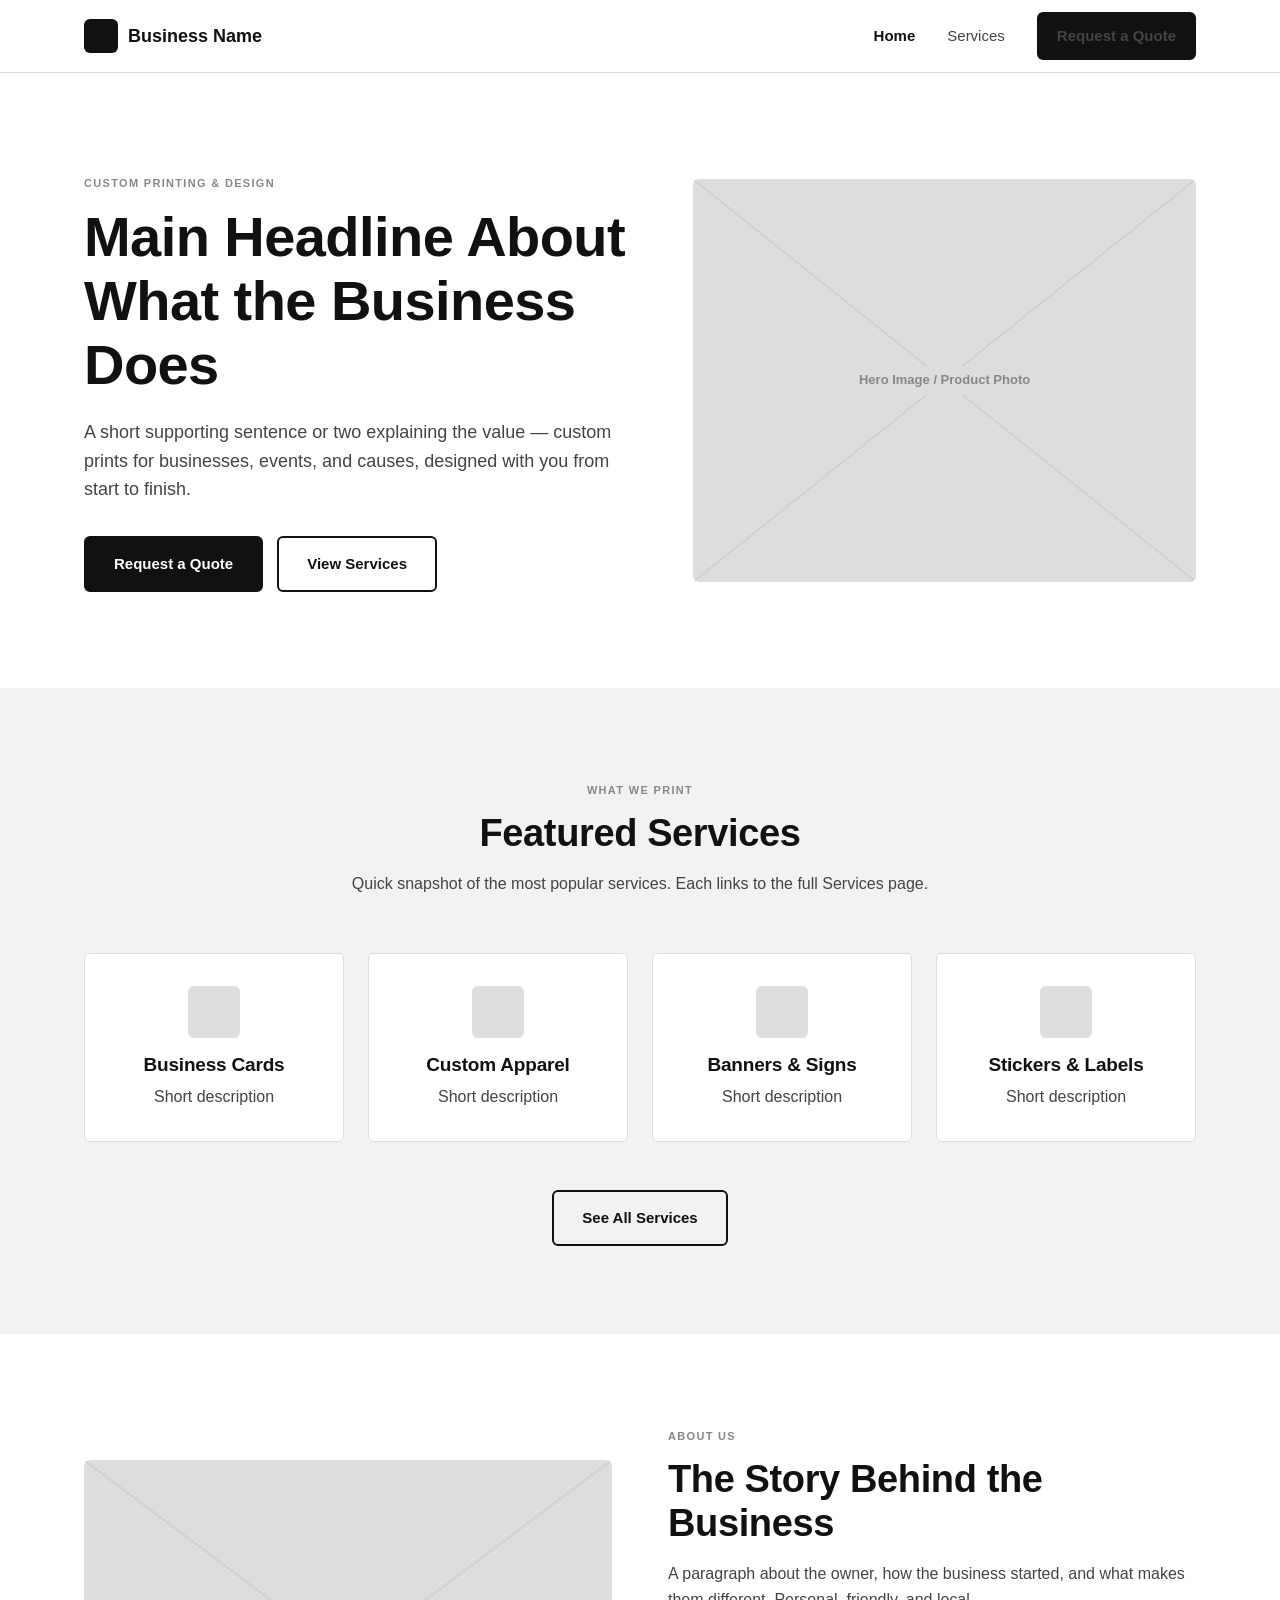
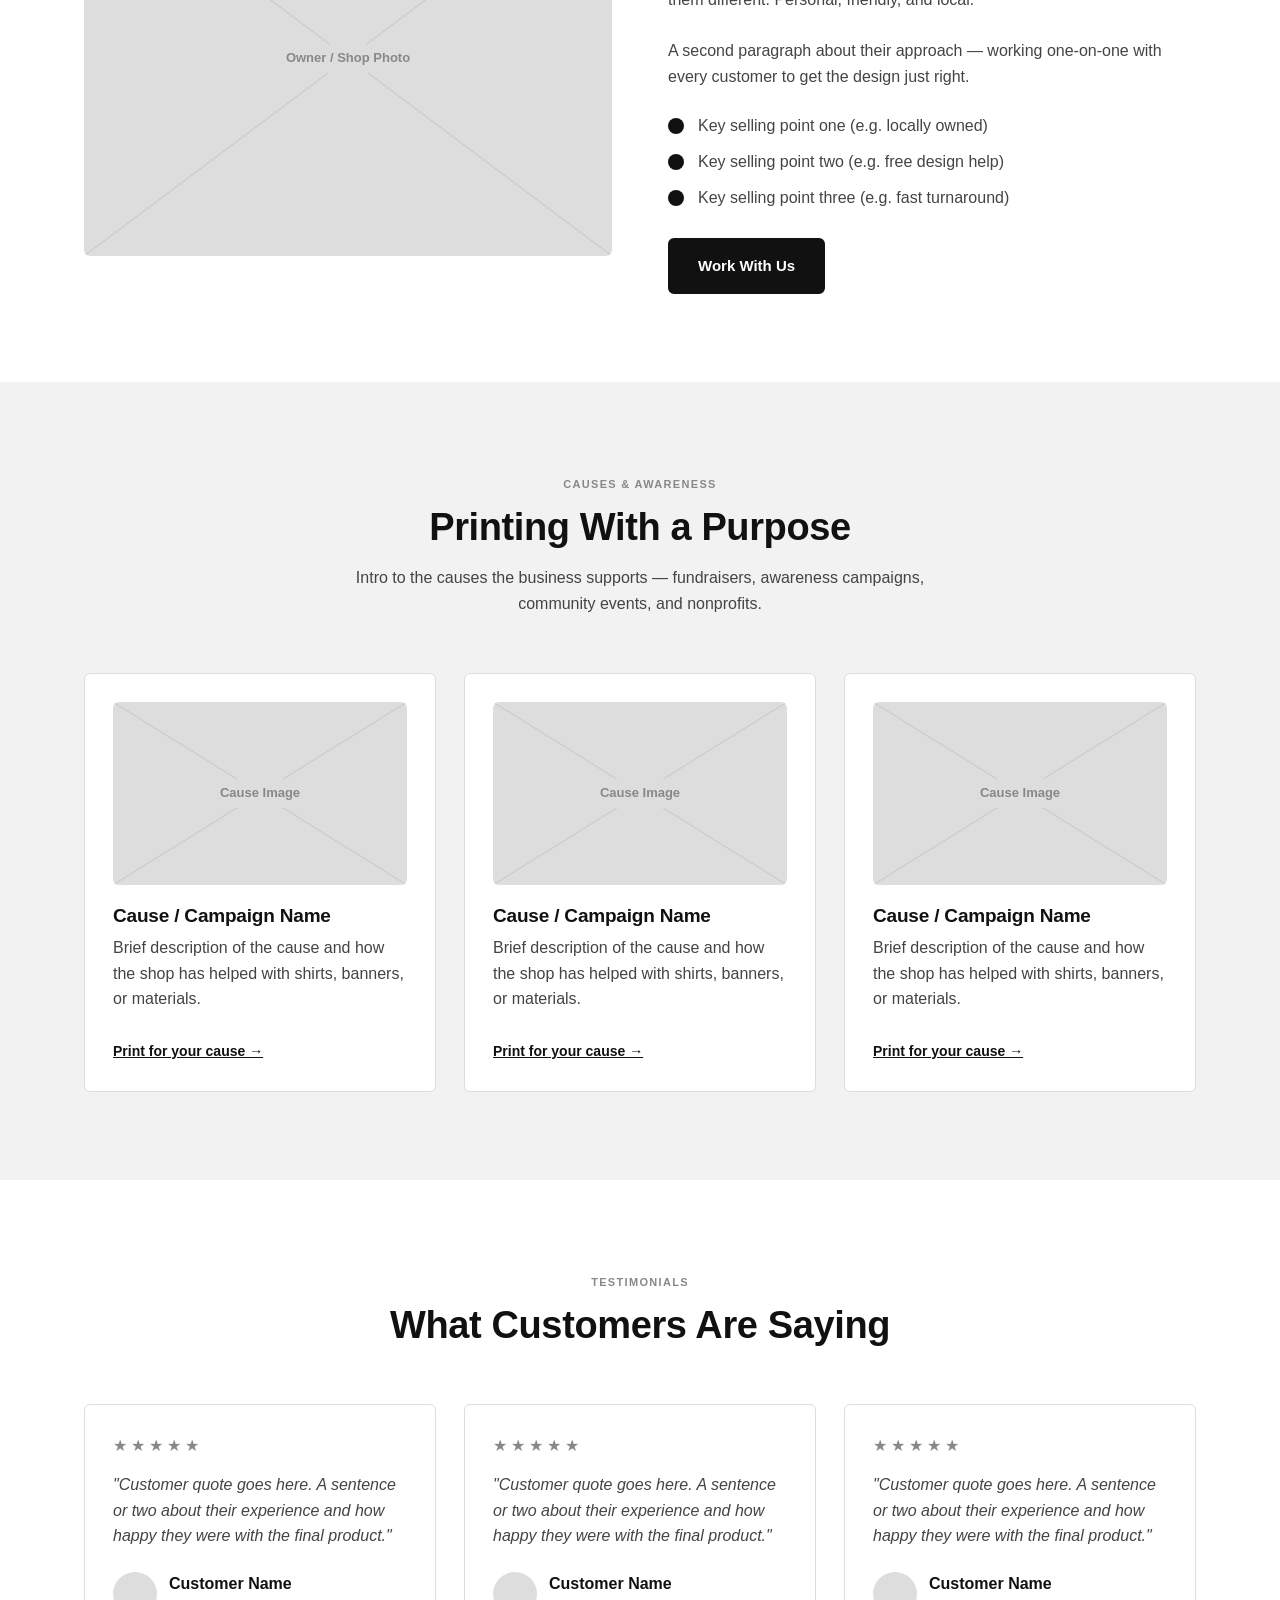
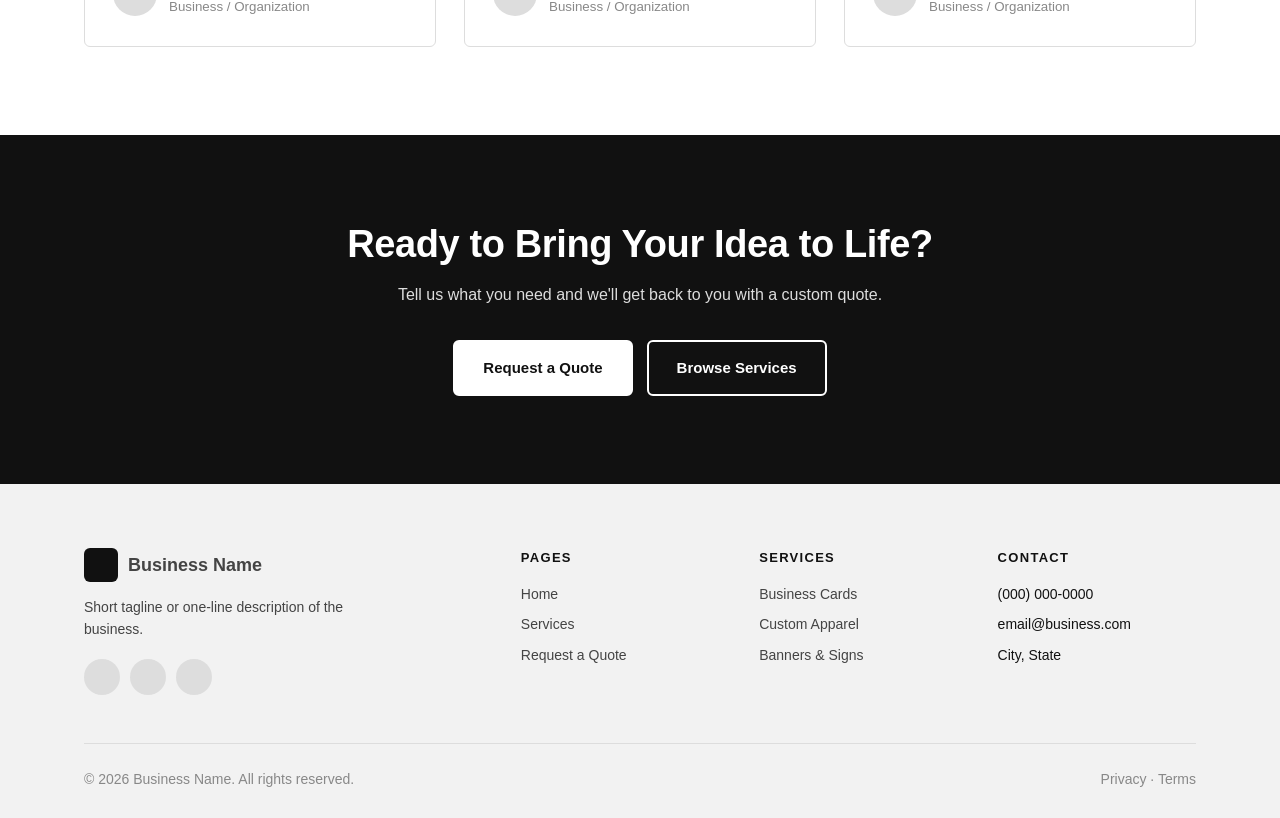
<file: index.html>
<!DOCTYPE html>
<html lang="en">
<head>
  <meta charset="UTF-8">
  <meta name="viewport" content="width=device-width, initial-scale=1.0">
  <title>Home | Print Shop</title>
  <link rel="stylesheet" href="styles.css">
</head>
<body>

  <!-- ===== HEADER ===== -->
  <header class="site-header">
    <div class="container nav">
      <a href="index.html" class="logo"><span class="logo-mark"></span>Business Name</a>
      <button class="menu-toggle" aria-expanded="false" aria-label="Open menu">Menu</button>
      <ul class="nav-links">
        <li><a href="index.html" class="active">Home</a></li>
        <li><a href="services.html">Services</a></li>
        <li><a href="quote.html" class="btn btn-primary btn-sm">Request a Quote</a></li>
      </ul>
    </div>
  </header>

  <!-- ===== HERO ===== -->
  <section class="hero">
    <div class="container hero-grid">
      <div>
        <span class="label">Custom Printing &amp; Design</span>
        <h1>Main Headline About What the Business Does</h1>
        <p class="lead">A short supporting sentence or two explaining the value — custom prints for businesses, events, and causes, designed with you from start to finish.</p>
        <div class="btn-row">
          <a href="quote.html" class="btn btn-primary">Request a Quote</a>
          <a href="services.html" class="btn btn-outline">View Services</a>
        </div>
      </div>
      <div class="placeholder"><span>Hero Image / Product Photo</span></div>
    </div>
  </section>

  <!-- ===== SERVICES PREVIEW ===== -->
  <section class="alt">
    <div class="container">
      <div class="section-head">
        <span class="label">What We Print</span>
        <h2>Featured Services</h2>
        <p>Quick snapshot of the most popular services. Each links to the full Services page.</p>
      </div>
      <div class="grid-4">
        <a href="services.html" class="card service-mini"><div class="icon-box"></div><h3>Business Cards</h3><p>Short description</p></a>
        <a href="services.html" class="card service-mini"><div class="icon-box"></div><h3>Custom Apparel</h3><p>Short description</p></a>
        <a href="services.html" class="card service-mini"><div class="icon-box"></div><h3>Banners &amp; Signs</h3><p>Short description</p></a>
        <a href="services.html" class="card service-mini"><div class="icon-box"></div><h3>Stickers &amp; Labels</h3><p>Short description</p></a>
      </div>
      <div class="center-cta"><a href="services.html" class="btn btn-outline">See All Services</a></div>
    </div>
  </section>

  <!-- ===== ABOUT ===== -->
  <section id="about" class="about">
    <div class="container grid-2">
      <div class="placeholder"><span>Owner / Shop Photo</span></div>
      <div>
        <span class="label">About Us</span>
        <h2>The Story Behind the Business</h2>
        <p>A paragraph about the owner, how the business started, and what makes them different. Personal, friendly, and local.</p>
        <br>
        <p>A second paragraph about their approach — working one-on-one with every customer to get the design just right.</p>
        <ul class="checklist">
          <li>Key selling point one (e.g. locally owned)</li>
          <li>Key selling point two (e.g. free design help)</li>
          <li>Key selling point three (e.g. fast turnaround)</li>
        </ul>
        <div class="btn-row">
          <a href="quote.html" class="btn btn-primary">Work With Us</a>
        </div>
      </div>
    </div>
  </section>

  <!-- ===== CAUSES & AWARENESS ===== -->
  <section id="causes" class="alt">
    <div class="container">
      <div class="section-head">
        <span class="label">Causes &amp; Awareness</span>
        <h2>Printing With a Purpose</h2>
        <p>Intro to the causes the business supports — fundraisers, awareness campaigns, community events, and nonprofits.</p>
      </div>
      <div class="grid-3">
        <div class="card cause-card">
          <div class="placeholder"><span>Cause Image</span></div>
          <h3>Cause / Campaign Name</h3>
          <p>Brief description of the cause and how the shop has helped with shirts, banners, or materials.</p>
          <br><a href="quote.html">Print for your cause →</a>
        </div>
        <div class="card cause-card">
          <div class="placeholder"><span>Cause Image</span></div>
          <h3>Cause / Campaign Name</h3>
          <p>Brief description of the cause and how the shop has helped with shirts, banners, or materials.</p>
          <br><a href="quote.html">Print for your cause →</a>
        </div>
        <div class="card cause-card">
          <div class="placeholder"><span>Cause Image</span></div>
          <h3>Cause / Campaign Name</h3>
          <p>Brief description of the cause and how the shop has helped with shirts, banners, or materials.</p>
          <br><a href="quote.html">Print for your cause →</a>
        </div>
      </div>
    </div>
  </section>

  <!-- ===== TESTIMONIALS ===== -->
  <section>
    <div class="container">
      <div class="section-head">
        <span class="label">Testimonials</span>
        <h2>What Customers Are Saying</h2>
      </div>
      <div class="grid-3">
        <div class="card testimonial">
          <div class="stars">★★★★★</div>
          <blockquote>"Customer quote goes here. A sentence or two about their experience and how happy they were with the final product."</blockquote>
          <div class="person"><div class="avatar"></div><div><strong>Customer Name</strong><small>Business / Organization</small></div></div>
        </div>
        <div class="card testimonial">
          <div class="stars">★★★★★</div>
          <blockquote>"Customer quote goes here. A sentence or two about their experience and how happy they were with the final product."</blockquote>
          <div class="person"><div class="avatar"></div><div><strong>Customer Name</strong><small>Business / Organization</small></div></div>
        </div>
        <div class="card testimonial">
          <div class="stars">★★★★★</div>
          <blockquote>"Customer quote goes here. A sentence or two about their experience and how happy they were with the final product."</blockquote>
          <div class="person"><div class="avatar"></div><div><strong>Customer Name</strong><small>Business / Organization</small></div></div>
        </div>
      </div>
    </div>
  </section>

  <!-- ===== CTA BAND ===== -->
  <section class="cta-band">
    <div class="container">
      <h2>Ready to Bring Your Idea to Life?</h2>
      <p>Tell us what you need and we'll get back to you with a custom quote.</p>
      <div class="btn-row">
        <a href="quote.html" class="btn btn-primary">Request a Quote</a>
        <a href="services.html" class="btn btn-outline">Browse Services</a>
      </div>
    </div>
  </section>

  <!-- ===== FOOTER ===== -->
  <footer class="site-footer">
    <div class="container">
      <div class="footer-grid">
        <div>
          <a href="index.html" class="logo"><span class="logo-mark"></span>Business Name</a>
          <p>Short tagline or one-line description of the business.</p>
          <div class="socials"><span></span><span></span><span></span></div>
        </div>
        <div>
          <h4>Pages</h4>
          <ul>
            <li><a href="index.html">Home</a></li>
            <li><a href="services.html">Services</a></li>
            <li><a href="quote.html">Request a Quote</a></li>
          </ul>
        </div>
        <div>
          <h4>Services</h4>
          <ul>
            <li><a href="services.html">Business Cards</a></li>
            <li><a href="services.html">Custom Apparel</a></li>
            <li><a href="services.html">Banners &amp; Signs</a></li>
          </ul>
        </div>
        <div>
          <h4>Contact</h4>
          <ul>
            <li>(000) 000-0000</li>
            <li>email@business.com</li>
            <li>City, State</li>
          </ul>
        </div>
      </div>
      <div class="footer-bottom">
        <span>© 2026 Business Name. All rights reserved.</span>
        <span>Privacy · Terms</span>
      </div>
    </div>
  </footer>

  <script src="main.js"></script>
</body>
</html>
</file>
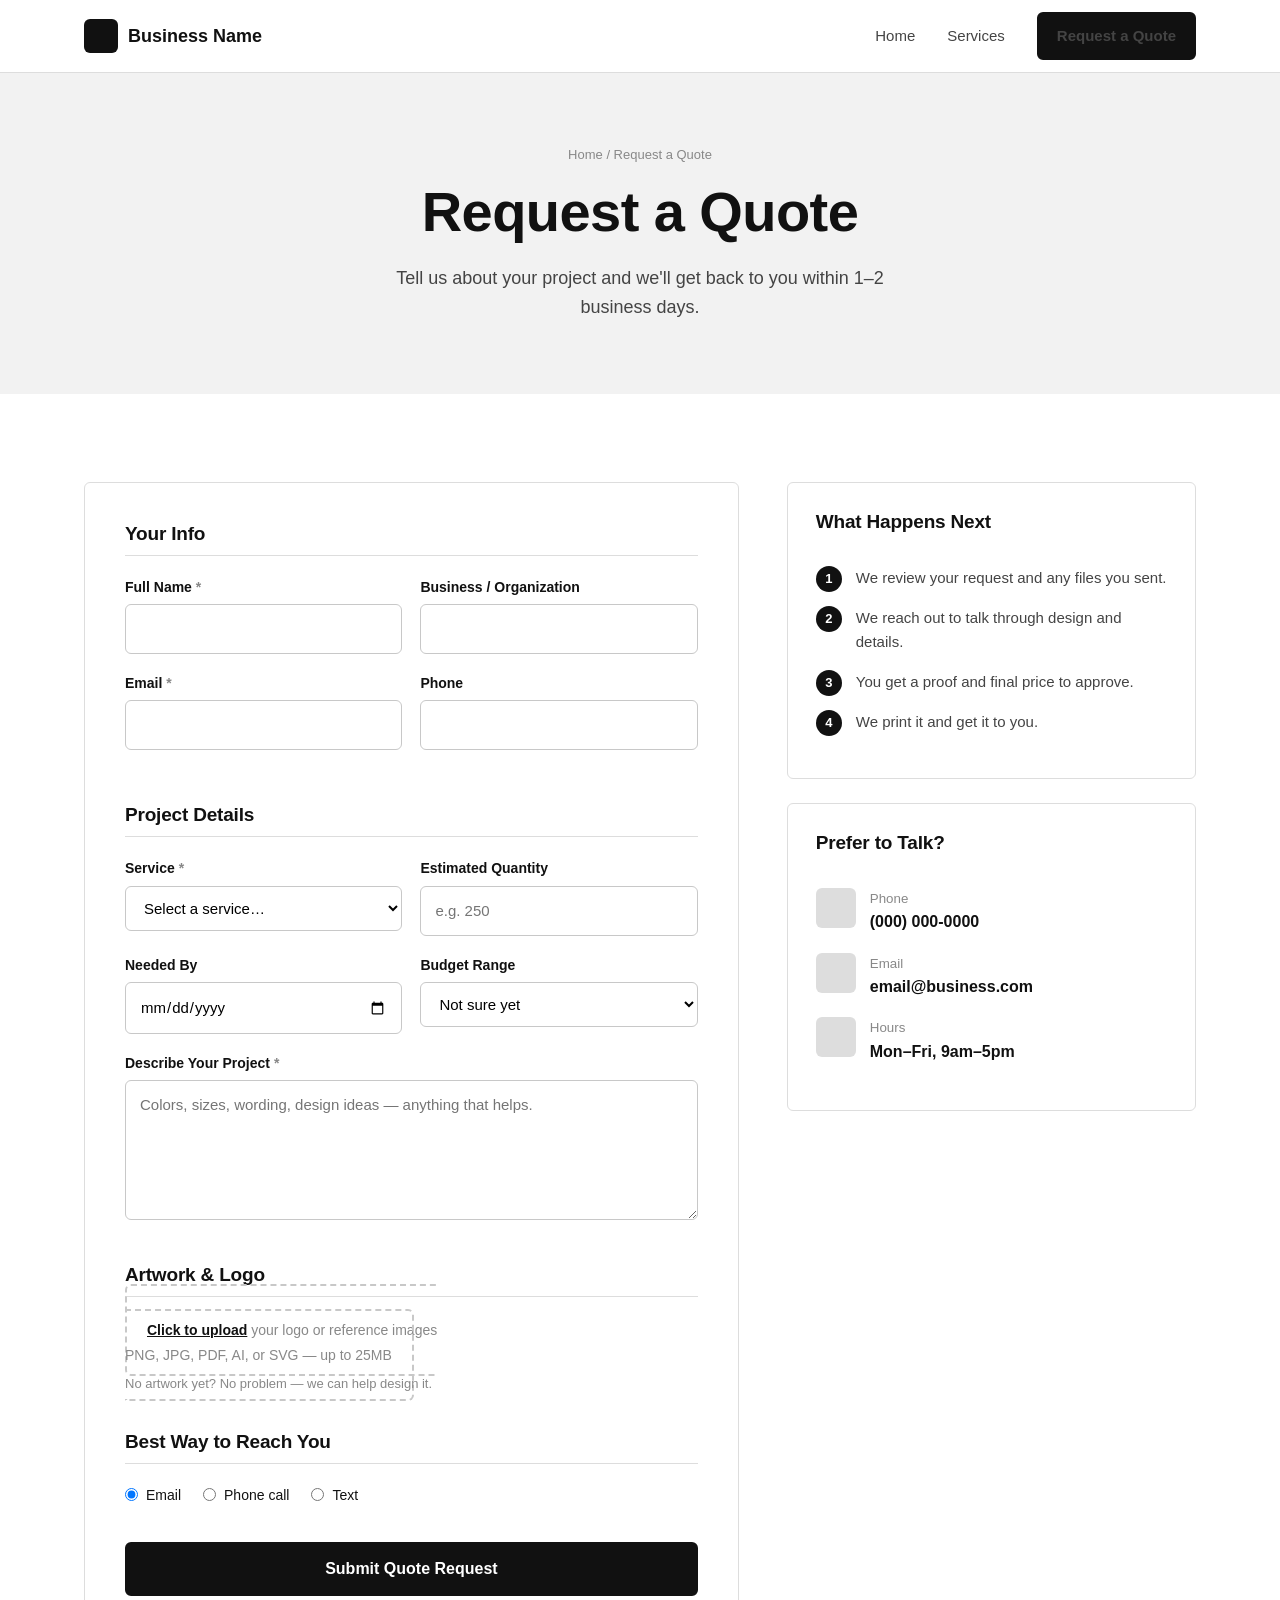
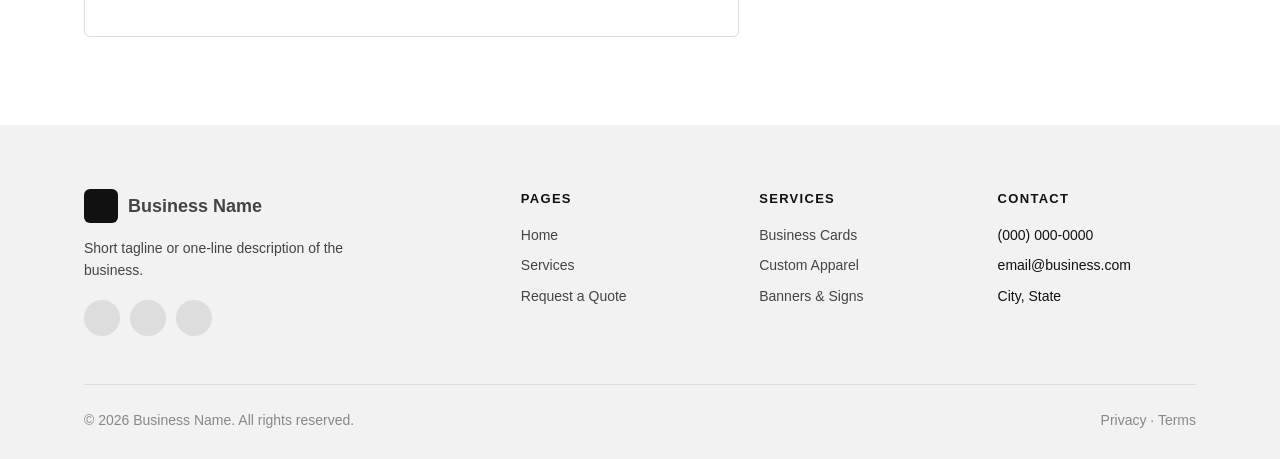
<file: quote.html>
<!DOCTYPE html>
<html lang="en">
<head>
  <meta charset="UTF-8">
  <meta name="viewport" content="width=device-width, initial-scale=1.0">
  <title>Request a Quote | Print Shop</title>
  <link rel="stylesheet" href="styles.css">
</head>
<body>

  <!-- ===== HEADER ===== -->
  <header class="site-header">
    <div class="container nav">
      <a href="index.html" class="logo"><span class="logo-mark"></span>Business Name</a>
      <button class="menu-toggle" aria-expanded="false" aria-label="Open menu">Menu</button>
      <ul class="nav-links">
        <li><a href="index.html">Home</a></li>
        <li><a href="services.html">Services</a></li>
        <li><a href="quote.html" class="btn btn-primary btn-sm">Request a Quote</a></li>
      </ul>
    </div>
  </header>

  <!-- ===== PAGE HEADER ===== -->
  <div class="page-header">
    <div class="container">
      <div class="breadcrumb"><a href="index.html">Home</a> / Request a Quote</div>
      <h1>Request a Quote</h1>
      <p class="lead">Tell us about your project and we'll get back to you within 1–2 business days.</p>
    </div>
  </div>

  <!-- ===== FORM + SIDEBAR ===== -->
  <section>
    <div class="container quote-grid">

      <div class="card form-card">
        <form id="quote-form">
          <div class="form-section">
            <h3>Your Info</h3>
            <div class="form-row">
              <div class="field"><label for="name">Full Name <span class="req">*</span></label><input id="name" type="text" required></div>
              <div class="field"><label for="org">Business / Organization</label><input id="org" type="text"></div>
            </div>
            <div class="form-row">
              <div class="field"><label for="email">Email <span class="req">*</span></label><input id="email" type="email" required></div>
              <div class="field"><label for="phone">Phone</label><input id="phone" type="tel"></div>
            </div>
          </div>

          <div class="form-section">
            <h3>Project Details</h3>
            <div class="form-row">
              <div class="field">
                <label for="service">Service <span class="req">*</span></label>
                <select id="service" required>
                  <option value="">Select a service…</option>
                  <option value="business-cards">Business Cards</option>
                  <option value="t-shirts">Custom T-Shirts</option>
                  <option value="banners">Banners</option>
                  <option value="flyers">Flyers &amp; Brochures</option>
                  <option value="hoodies-hats">Hoodies &amp; Hats</option>
                  <option value="yard-signs">Yard Signs</option>
                  <option value="stickers">Stickers &amp; Labels</option>
                  <option value="postcards">Postcards &amp; Mailers</option>
                  <option value="promo">Mugs &amp; Promo Items</option>
                  <option value="other">Something Else</option>
                </select>
              </div>
              <div class="field"><label for="qty">Estimated Quantity</label><input id="qty" type="text" placeholder="e.g. 250"></div>
            </div>
            <div class="form-row">
              <div class="field"><label for="date">Needed By</label><input id="date" type="date"></div>
              <div class="field">
                <label for="budget">Budget Range</label>
                <select id="budget">
                  <option>Not sure yet</option>
                  <option>Under $100</option>
                  <option>$100 – $500</option>
                  <option>$500 – $1,000</option>
                  <option>$1,000+</option>
                </select>
              </div>
            </div>
            <div class="field">
              <label for="details">Describe Your Project <span class="req">*</span></label>
              <textarea id="details" required placeholder="Colors, sizes, wording, design ideas — anything that helps."></textarea>
            </div>
          </div>

          <div class="form-section">
            <h3>Artwork &amp; Logo</h3>
            <label class="dropzone" for="files">
              <input id="files" type="file" multiple>
              <strong>Click to upload</strong> your logo or reference images<br>
              <span id="file-list">PNG, JPG, PDF, AI, or SVG — up to 25MB</span>
            </label>
            <p class="hint">No artwork yet? No problem — we can help design it.</p>
          </div>

          <div class="form-section">
            <h3>Best Way to Reach You</h3>
            <div class="field radio-row">
              <label><input type="radio" name="contact" checked> Email</label>
              <label><input type="radio" name="contact"> Phone call</label>
              <label><input type="radio" name="contact"> Text</label>
            </div>
          </div>

          <button type="submit" class="btn btn-primary">Submit Quote Request</button>
        </form>

        <div class="form-success">
          <div class="step-num">✓</div>
          <h2>Thanks! We Got Your Request.</h2>
          <p>Confirmation message placeholder — we'll be in touch soon.</p>
          <br>
          <a href="index.html" class="btn btn-outline">Back to Home</a>
        </div>
      </div>

      <aside class="sidebar">
        <div class="card">
          <h3>What Happens Next</h3>
          <br>
          <ol class="next-steps">
            <li>We review your request and any files you sent.</li>
            <li>We reach out to talk through design and details.</li>
            <li>You get a proof and final price to approve.</li>
            <li>We print it and get it to you.</li>
          </ol>
        </div>
        <div class="card">
          <h3>Prefer to Talk?</h3>
          <br>
          <div class="contact-item"><div class="icon-box"></div><div><small>Phone</small><strong>(000) 000-0000</strong></div></div>
          <div class="contact-item"><div class="icon-box"></div><div><small>Email</small><strong>email@business.com</strong></div></div>
          <div class="contact-item"><div class="icon-box"></div><div><small>Hours</small><strong>Mon–Fri, 9am–5pm</strong></div></div>
        </div>
      </aside>

    </div>
  </section>

  <!-- ===== FOOTER ===== -->
  <footer class="site-footer">
    <div class="container">
      <div class="footer-grid">
        <div>
          <a href="index.html" class="logo"><span class="logo-mark"></span>Business Name</a>
          <p>Short tagline or one-line description of the business.</p>
          <div class="socials"><span></span><span></span><span></span></div>
        </div>
        <div>
          <h4>Pages</h4>
          <ul>
            <li><a href="index.html">Home</a></li>
            <li><a href="services.html">Services</a></li>
            <li><a href="quote.html">Request a Quote</a></li>
          </ul>
        </div>
        <div>
          <h4>Services</h4>
          <ul>
            <li><a href="services.html">Business Cards</a></li>
            <li><a href="services.html">Custom Apparel</a></li>
            <li><a href="services.html">Banners &amp; Signs</a></li>
          </ul>
        </div>
        <div>
          <h4>Contact</h4>
          <ul>
            <li>(000) 000-0000</li>
            <li>email@business.com</li>
            <li>City, State</li>
          </ul>
        </div>
      </div>
      <div class="footer-bottom">
        <span>© 2026 Business Name. All rights reserved.</span>
        <span>Privacy · Terms</span>
      </div>
    </div>
  </footer>

  <script src="main.js"></script>
</body>
</html>
</file>
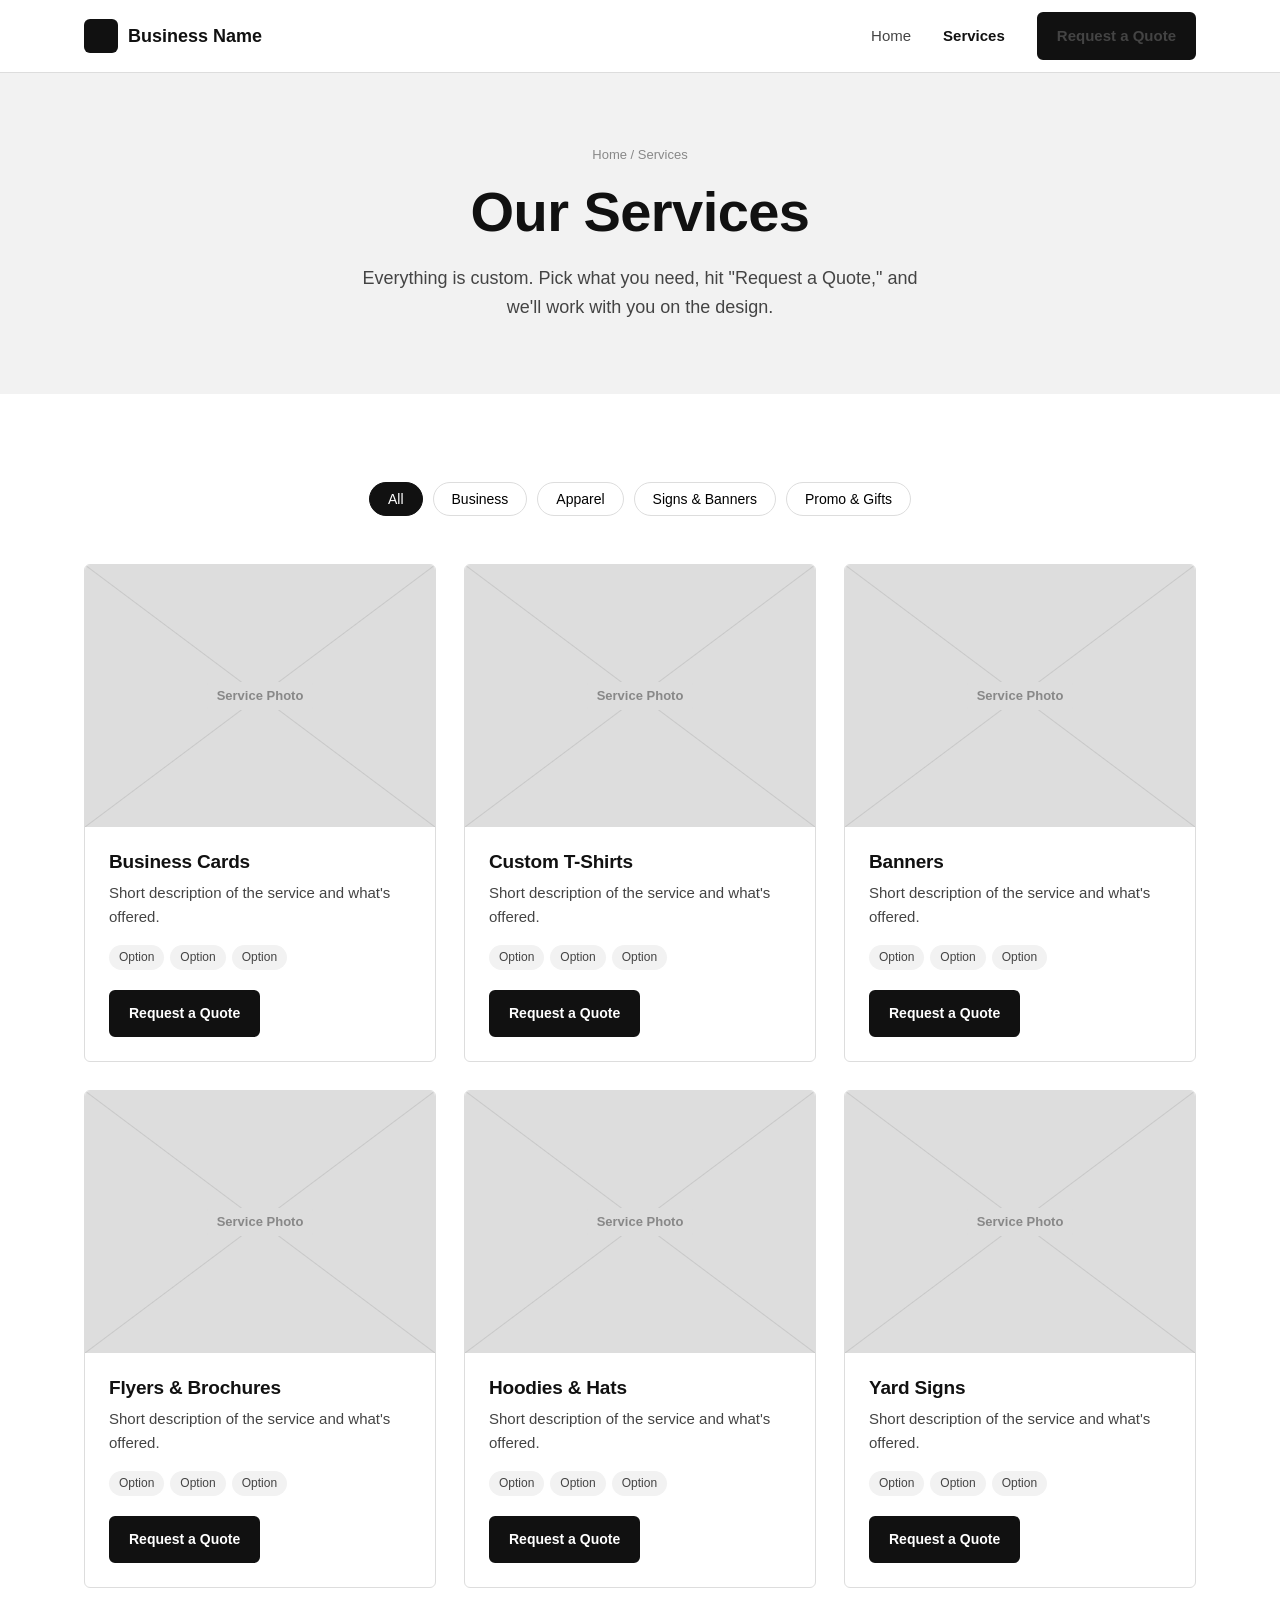
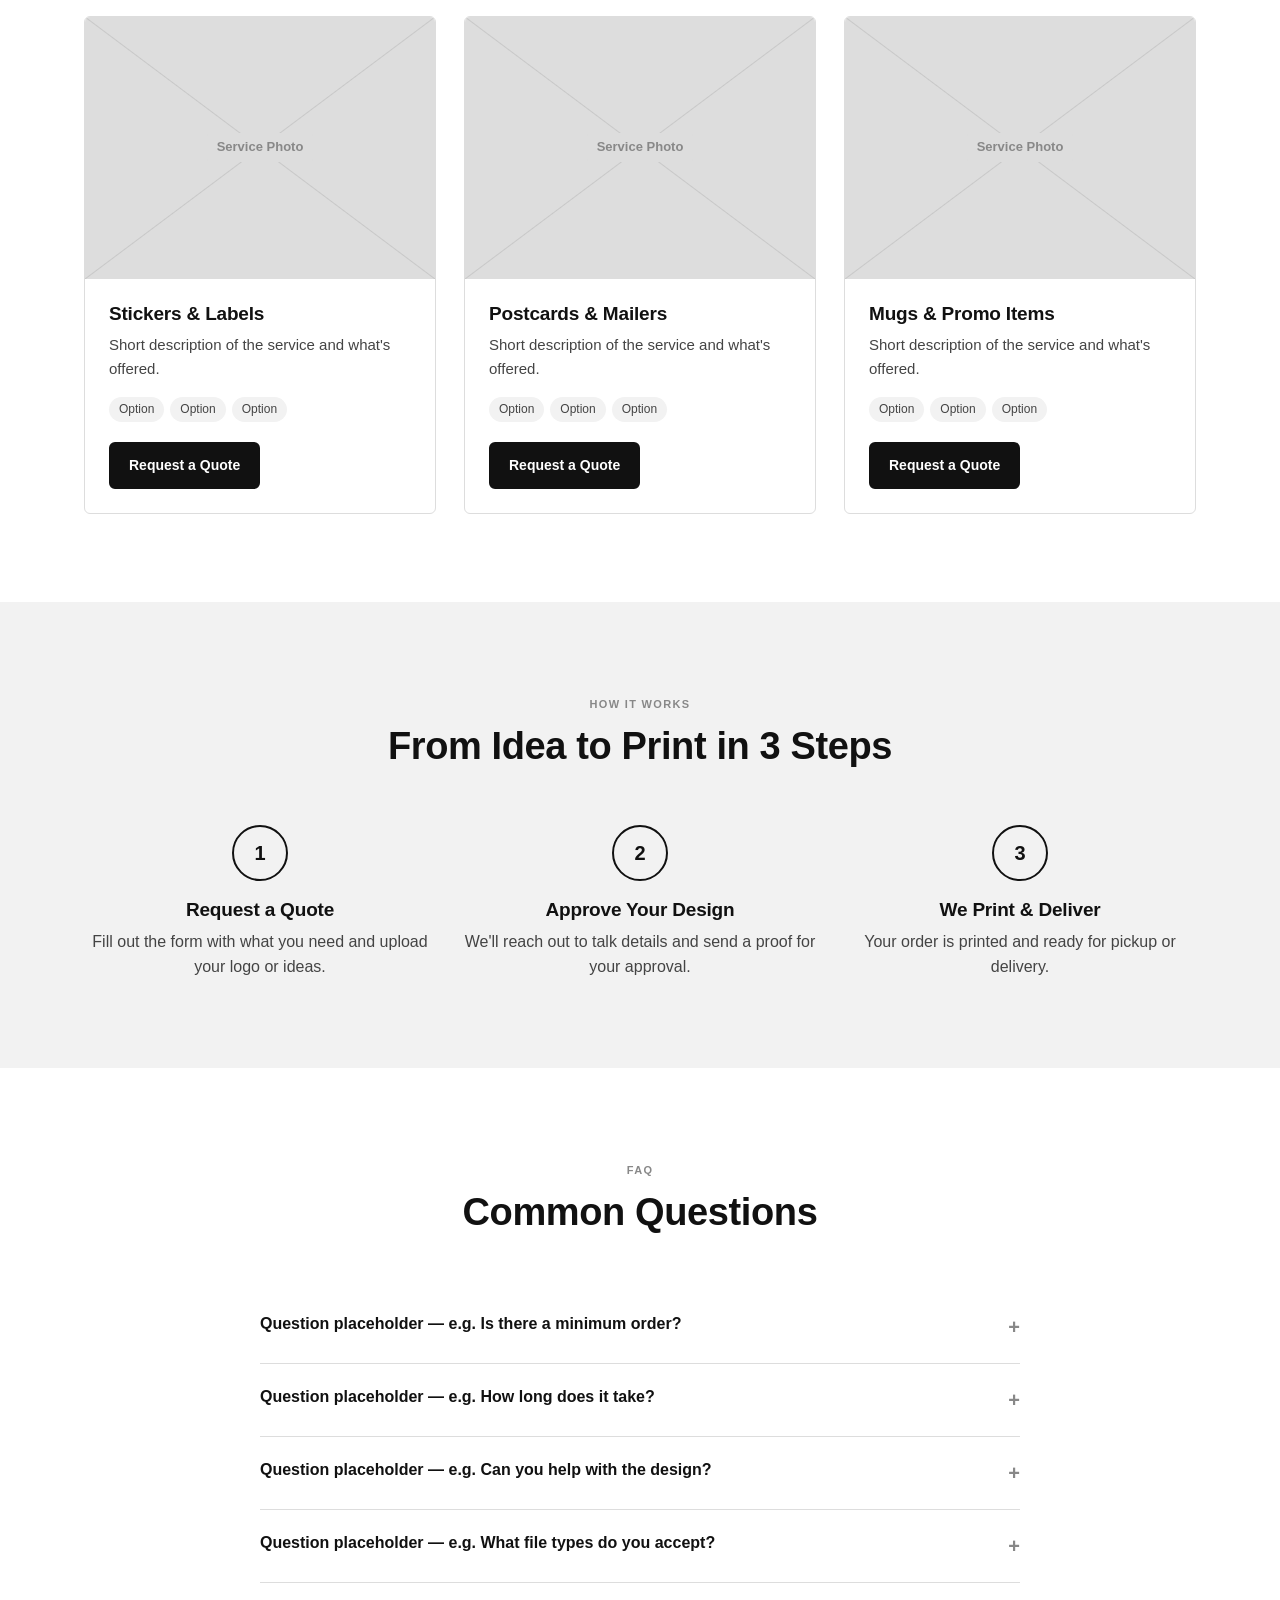
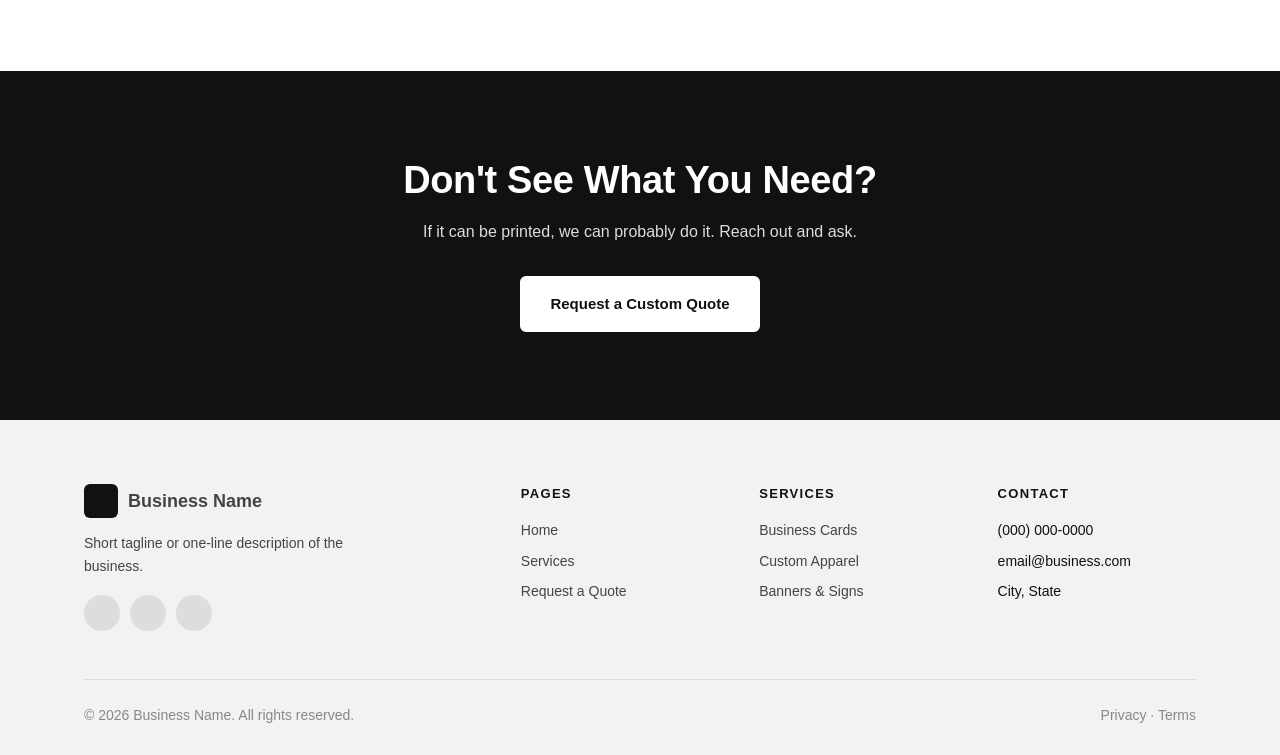
<file: services.html>
<!DOCTYPE html>
<html lang="en">
<head>
  <meta charset="UTF-8">
  <meta name="viewport" content="width=device-width, initial-scale=1.0">
  <title>Services | Print Shop</title>
  <link rel="stylesheet" href="styles.css">
</head>
<body>

  <!-- ===== HEADER ===== -->
  <header class="site-header">
    <div class="container nav">
      <a href="index.html" class="logo"><span class="logo-mark"></span>Business Name</a>
      <button class="menu-toggle" aria-expanded="false" aria-label="Open menu">Menu</button>
      <ul class="nav-links">
        <li><a href="index.html">Home</a></li>
        <li><a href="services.html" class="active">Services</a></li>
        <li><a href="quote.html" class="btn btn-primary btn-sm">Request a Quote</a></li>
      </ul>
    </div>
  </header>

  <!-- ===== PAGE HEADER ===== -->
  <div class="page-header">
    <div class="container">
      <div class="breadcrumb"><a href="index.html">Home</a> / Services</div>
      <h1>Our Services</h1>
      <p class="lead">Everything is custom. Pick what you need, hit "Request a Quote," and we'll work with you on the design.</p>
    </div>
  </div>

  <!-- ===== SERVICES GRID ===== -->
  <section>
    <div class="container">
      <div class="filter-bar">
        <button class="chip active" data-filter="all">All</button>
        <button class="chip" data-filter="business">Business</button>
        <button class="chip" data-filter="apparel">Apparel</button>
        <button class="chip" data-filter="signage">Signs &amp; Banners</button>
        <button class="chip" data-filter="promo">Promo &amp; Gifts</button>
      </div>

      <div class="grid-3">
        <div class="card service-card" data-cat="business">
          <div class="placeholder"><span>Service Photo</span></div>
          <div class="service-body">
            <h3>Business Cards</h3>
            <p>Short description of the service and what's offered.</p>
            <div class="tags"><span class="tag">Option</span><span class="tag">Option</span><span class="tag">Option</span></div>
            <a href="quote.html?service=business-cards" class="btn btn-primary btn-sm">Request a Quote</a>
          </div>
        </div>

        <div class="card service-card" data-cat="apparel">
          <div class="placeholder"><span>Service Photo</span></div>
          <div class="service-body">
            <h3>Custom T-Shirts</h3>
            <p>Short description of the service and what's offered.</p>
            <div class="tags"><span class="tag">Option</span><span class="tag">Option</span><span class="tag">Option</span></div>
            <a href="quote.html?service=t-shirts" class="btn btn-primary btn-sm">Request a Quote</a>
          </div>
        </div>

        <div class="card service-card" data-cat="signage">
          <div class="placeholder"><span>Service Photo</span></div>
          <div class="service-body">
            <h3>Banners</h3>
            <p>Short description of the service and what's offered.</p>
            <div class="tags"><span class="tag">Option</span><span class="tag">Option</span><span class="tag">Option</span></div>
            <a href="quote.html?service=banners" class="btn btn-primary btn-sm">Request a Quote</a>
          </div>
        </div>

        <div class="card service-card" data-cat="business">
          <div class="placeholder"><span>Service Photo</span></div>
          <div class="service-body">
            <h3>Flyers &amp; Brochures</h3>
            <p>Short description of the service and what's offered.</p>
            <div class="tags"><span class="tag">Option</span><span class="tag">Option</span><span class="tag">Option</span></div>
            <a href="quote.html?service=flyers" class="btn btn-primary btn-sm">Request a Quote</a>
          </div>
        </div>

        <div class="card service-card" data-cat="apparel">
          <div class="placeholder"><span>Service Photo</span></div>
          <div class="service-body">
            <h3>Hoodies &amp; Hats</h3>
            <p>Short description of the service and what's offered.</p>
            <div class="tags"><span class="tag">Option</span><span class="tag">Option</span><span class="tag">Option</span></div>
            <a href="quote.html?service=hoodies-hats" class="btn btn-primary btn-sm">Request a Quote</a>
          </div>
        </div>

        <div class="card service-card" data-cat="signage">
          <div class="placeholder"><span>Service Photo</span></div>
          <div class="service-body">
            <h3>Yard Signs</h3>
            <p>Short description of the service and what's offered.</p>
            <div class="tags"><span class="tag">Option</span><span class="tag">Option</span><span class="tag">Option</span></div>
            <a href="quote.html?service=yard-signs" class="btn btn-primary btn-sm">Request a Quote</a>
          </div>
        </div>

        <div class="card service-card" data-cat="promo">
          <div class="placeholder"><span>Service Photo</span></div>
          <div class="service-body">
            <h3>Stickers &amp; Labels</h3>
            <p>Short description of the service and what's offered.</p>
            <div class="tags"><span class="tag">Option</span><span class="tag">Option</span><span class="tag">Option</span></div>
            <a href="quote.html?service=stickers" class="btn btn-primary btn-sm">Request a Quote</a>
          </div>
        </div>

        <div class="card service-card" data-cat="business">
          <div class="placeholder"><span>Service Photo</span></div>
          <div class="service-body">
            <h3>Postcards &amp; Mailers</h3>
            <p>Short description of the service and what's offered.</p>
            <div class="tags"><span class="tag">Option</span><span class="tag">Option</span><span class="tag">Option</span></div>
            <a href="quote.html?service=postcards" class="btn btn-primary btn-sm">Request a Quote</a>
          </div>
        </div>

        <div class="card service-card" data-cat="promo">
          <div class="placeholder"><span>Service Photo</span></div>
          <div class="service-body">
            <h3>Mugs &amp; Promo Items</h3>
            <p>Short description of the service and what's offered.</p>
            <div class="tags"><span class="tag">Option</span><span class="tag">Option</span><span class="tag">Option</span></div>
            <a href="quote.html?service=promo" class="btn btn-primary btn-sm">Request a Quote</a>
          </div>
        </div>
      </div>
    </div>
  </section>

  <!-- ===== HOW IT WORKS ===== -->
  <section class="alt">
    <div class="container">
      <div class="section-head">
        <span class="label">How It Works</span>
        <h2>From Idea to Print in 3 Steps</h2>
      </div>
      <div class="grid-3 steps">
        <div class="step">
          <div class="step-num">1</div>
          <h3>Request a Quote</h3>
          <p>Fill out the form with what you need and upload your logo or ideas.</p>
        </div>
        <div class="step">
          <div class="step-num">2</div>
          <h3>Approve Your Design</h3>
          <p>We'll reach out to talk details and send a proof for your approval.</p>
        </div>
        <div class="step">
          <div class="step-num">3</div>
          <h3>We Print &amp; Deliver</h3>
          <p>Your order is printed and ready for pickup or delivery.</p>
        </div>
      </div>
    </div>
  </section>

  <!-- ===== FAQ ===== -->
  <section>
    <div class="container">
      <div class="section-head">
        <span class="label">FAQ</span>
        <h2>Common Questions</h2>
      </div>
      <div class="faq">
        <details><summary>Question placeholder — e.g. Is there a minimum order?</summary><p>Answer placeholder text goes here.</p></details>
        <details><summary>Question placeholder — e.g. How long does it take?</summary><p>Answer placeholder text goes here.</p></details>
        <details><summary>Question placeholder — e.g. Can you help with the design?</summary><p>Answer placeholder text goes here.</p></details>
        <details><summary>Question placeholder — e.g. What file types do you accept?</summary><p>Answer placeholder text goes here.</p></details>
      </div>
    </div>
  </section>

  <!-- ===== CTA BAND ===== -->
  <section class="cta-band">
    <div class="container">
      <h2>Don't See What You Need?</h2>
      <p>If it can be printed, we can probably do it. Reach out and ask.</p>
      <div class="btn-row">
        <a href="quote.html?service=other" class="btn btn-primary">Request a Custom Quote</a>
      </div>
    </div>
  </section>

  <!-- ===== FOOTER ===== -->
  <footer class="site-footer">
    <div class="container">
      <div class="footer-grid">
        <div>
          <a href="index.html" class="logo"><span class="logo-mark"></span>Business Name</a>
          <p>Short tagline or one-line description of the business.</p>
          <div class="socials"><span></span><span></span><span></span></div>
        </div>
        <div>
          <h4>Pages</h4>
          <ul>
            <li><a href="index.html">Home</a></li>
            <li><a href="services.html">Services</a></li>
            <li><a href="quote.html">Request a Quote</a></li>
          </ul>
        </div>
        <div>
          <h4>Services</h4>
          <ul>
            <li><a href="services.html">Business Cards</a></li>
            <li><a href="services.html">Custom Apparel</a></li>
            <li><a href="services.html">Banners &amp; Signs</a></li>
          </ul>
        </div>
        <div>
          <h4>Contact</h4>
          <ul>
            <li>(000) 000-0000</li>
            <li>email@business.com</li>
            <li>City, State</li>
          </ul>
        </div>
      </div>
      <div class="footer-bottom">
        <span>© 2026 Business Name. All rights reserved.</span>
        <span>Privacy · Terms</span>
      </div>
    </div>
  </footer>

  <script src="main.js"></script>
</body>
</html>
</file>
<file: styles.css>
/* ==========================================================
   Wireframe styles — grayscale layout only, no branding yet
   ========================================================== */

:root {
  --black: #111;
  --dark: #444;
  --mid: #888;
  --light: #ddd;
  --lighter: #f2f2f2;
  --white: #fff;
  --radius: 6px;
  --max: 1160px;
}

* { box-sizing: border-box; margin: 0; padding: 0; }

body {
  font-family: -apple-system, BlinkMacSystemFont, "Segoe UI", Roboto, Helvetica, Arial, sans-serif;
  color: var(--black);
  background: var(--white);
  line-height: 1.6;
}

a { color: inherit; }

.container {
  max-width: var(--max);
  margin: 0 auto;
  padding: 0 24px;
}

section { padding: 88px 0; }
section.alt { background: var(--lighter); }

/* ---------- Wireframe helpers ---------- */

.label {
  display: inline-block;
  font-size: 11px;
  font-weight: 700;
  letter-spacing: 0.12em;
  text-transform: uppercase;
  color: var(--mid);
  margin-bottom: 12px;
}

.placeholder {
  position: relative;
  background: var(--light);
  border-radius: var(--radius);
  display: flex;
  align-items: center;
  justify-content: center;
  color: var(--mid);
  font-size: 13px;
  font-weight: 600;
  overflow: hidden;
}

/* the classic wireframe "X" for image areas */
.placeholder::before,
.placeholder::after {
  content: "";
  position: absolute;
  inset: 0;
  background: linear-gradient(to top right, transparent calc(50% - 1px), #c8c8c8 50%, transparent calc(50% + 1px));
}
.placeholder::after {
  background: linear-gradient(to top left, transparent calc(50% - 1px), #c8c8c8 50%, transparent calc(50% + 1px));
}
.placeholder span {
  position: relative;
  z-index: 1;
  background: var(--light);
  padding: 4px 10px;
  border-radius: 4px;
}

.line {
  height: 10px;
  background: var(--light);
  border-radius: 5px;
  margin-bottom: 10px;
}
.line.short { width: 60%; }
.line.shorter { width: 40%; }

h1, h2, h3 { line-height: 1.15; letter-spacing: -0.01em; }
h1 { font-size: clamp(36px, 5vw, 56px); margin-bottom: 20px; }
h2 { font-size: clamp(28px, 3.5vw, 38px); margin-bottom: 16px; }
h3 { font-size: 19px; margin-bottom: 8px; }

p { color: var(--dark); }
.lead { font-size: 18px; max-width: 560px; }

.section-head {
  text-align: center;
  max-width: 640px;
  margin: 0 auto 56px;
}
.section-head p { margin: 0 auto; }

/* ---------- Buttons ---------- */

.btn {
  display: inline-block;
  padding: 14px 28px;
  border-radius: var(--radius);
  border: 2px solid var(--black);
  font-size: 15px;
  font-weight: 600;
  text-decoration: none;
  cursor: pointer;
  transition: background 0.15s, color 0.15s;
  font-family: inherit;
}
.btn-primary { background: var(--black); color: var(--white); }
.btn-primary:hover { background: var(--dark); border-color: var(--dark); }
.btn-outline { background: transparent; color: var(--black); }
.btn-outline:hover { background: var(--black); color: var(--white); }
.btn-sm { padding: 10px 18px; font-size: 14px; }
.btn-row { display: flex; gap: 14px; flex-wrap: wrap; }

/* ---------- Header / Nav ---------- */

.site-header {
  position: sticky;
  top: 0;
  z-index: 10;
  background: var(--white);
  border-bottom: 1px solid var(--light);
}
.nav {
  display: flex;
  align-items: center;
  justify-content: space-between;
  height: 72px;
  gap: 16px;
}
.logo {
  font-weight: 800;
  font-size: 18px;
  text-decoration: none;
  display: flex;
  align-items: center;
  gap: 10px;
}
.logo-mark {
  width: 34px;
  height: 34px;
  border-radius: 6px;
  background: var(--black);
}
.nav-links {
  display: flex;
  align-items: center;
  gap: 32px;
  list-style: none;
}
.nav-links a {
  text-decoration: none;
  font-size: 15px;
  color: var(--dark);
}
.nav-links a:hover,
.nav-links a.active { color: var(--black); font-weight: 600; }

.menu-toggle {
  display: none;
  background: none;
  border: 2px solid var(--black);
  border-radius: var(--radius);
  padding: 8px 12px;
  font-weight: 600;
  cursor: pointer;
  font-family: inherit;
}

/* ---------- Hero ---------- */

.hero { padding: 96px 0; }
.hero-grid {
  display: grid;
  grid-template-columns: 1.1fr 1fr;
  gap: 56px;
  align-items: center;
}
.hero .btn-row { margin-top: 32px; }
.hero .placeholder { aspect-ratio: 5 / 4; }

/* ---------- Generic grids ---------- */

.grid-2 { display: grid; grid-template-columns: 1fr 1fr; gap: 56px; align-items: center; }
.grid-3 { display: grid; grid-template-columns: repeat(3, 1fr); gap: 28px; }
.grid-4 { display: grid; grid-template-columns: repeat(4, 1fr); gap: 24px; }

.card {
  background: var(--white);
  border: 1px solid var(--light);
  border-radius: var(--radius);
  padding: 28px;
}
.card .placeholder { margin-bottom: 20px; }

.icon-box {
  width: 52px;
  height: 52px;
  border-radius: var(--radius);
  background: var(--light);
  margin-bottom: 18px;
}

/* ---------- About ---------- */

.about .placeholder { aspect-ratio: 4 / 3; }
.about .btn-row { margin-top: 28px; }
.checklist { list-style: none; margin-top: 24px; }
.checklist li {
  padding-left: 30px;
  position: relative;
  margin-bottom: 10px;
  color: var(--dark);
}
.checklist li::before {
  content: "";
  position: absolute;
  left: 0;
  top: 5px;
  width: 16px;
  height: 16px;
  border-radius: 50%;
  background: var(--black);
}

/* ---------- Causes ---------- */

.cause-card .placeholder { aspect-ratio: 16 / 10; }
.cause-card a { font-weight: 600; font-size: 14px; }

/* ---------- Services preview (home) ---------- */

.service-mini {
  text-align: center;
  text-decoration: none;
  padding: 32px 20px;
  transition: border-color 0.15s;
}
.service-mini:hover { border-color: var(--black); }
.service-mini .icon-box { margin: 0 auto 16px; }
.center-cta { text-align: center; margin-top: 48px; }

/* ---------- Testimonials ---------- */

.testimonial .stars { letter-spacing: 4px; color: var(--mid); margin-bottom: 14px; }
.testimonial blockquote { color: var(--dark); font-style: italic; margin-bottom: 22px; }
.person { display: flex; align-items: center; gap: 12px; }
.avatar { width: 44px; height: 44px; border-radius: 50%; background: var(--light); flex-shrink: 0; }
.person small { display: block; color: var(--mid); }

/* ---------- CTA band ---------- */

.cta-band {
  background: var(--black);
  color: var(--white);
  text-align: center;
}
.cta-band p { color: var(--light); margin: 0 auto 32px; }
.cta-band .btn-primary { background: var(--white); color: var(--black); border-color: var(--white); }
.cta-band .btn-primary:hover { background: var(--light); }
.cta-band .btn-outline { color: var(--white); border-color: var(--white); }
.cta-band .btn-outline:hover { background: var(--white); color: var(--black); }
.cta-band .btn-row { justify-content: center; }

/* ---------- Page header (inner pages) ---------- */

.page-header {
  background: var(--lighter);
  padding: 72px 0;
  text-align: center;
}
.page-header p { margin: 0 auto; }
.breadcrumb { font-size: 13px; color: var(--mid); margin-bottom: 14px; }
.breadcrumb a { text-decoration: none; }

/* ---------- Services page ---------- */

.filter-bar {
  display: flex;
  gap: 10px;
  flex-wrap: wrap;
  justify-content: center;
  margin-bottom: 48px;
}
.chip {
  padding: 8px 18px;
  border-radius: 999px;
  border: 1px solid var(--light);
  background: var(--white);
  font-size: 14px;
  cursor: pointer;
  font-family: inherit;
}
.chip.active { background: var(--black); color: var(--white); border-color: var(--black); }

.service-card {
  display: flex;
  flex-direction: column;
  padding: 0;
  overflow: hidden;
}
.service-card .placeholder { aspect-ratio: 4 / 3; border-radius: 0; margin: 0; }
.service-body { padding: 24px; display: flex; flex-direction: column; flex: 1; }
.service-body p { font-size: 15px; margin-bottom: 16px; }
.tags { display: flex; gap: 6px; flex-wrap: wrap; margin-bottom: 20px; }
.tag {
  font-size: 12px;
  padding: 3px 10px;
  border-radius: 999px;
  background: var(--lighter);
  color: var(--dark);
}
.service-body .btn { margin-top: auto; align-self: flex-start; }

.steps { counter-reset: step; }
.step { text-align: center; }
.step-num {
  width: 56px;
  height: 56px;
  border-radius: 50%;
  border: 2px solid var(--black);
  display: flex;
  align-items: center;
  justify-content: center;
  font-weight: 800;
  font-size: 20px;
  margin: 0 auto 18px;
}

/* ---------- FAQ ---------- */

.faq { max-width: 760px; margin: 0 auto; }
.faq details {
  border-bottom: 1px solid var(--light);
  padding: 20px 0;
}
.faq summary {
  cursor: pointer;
  font-weight: 600;
  list-style: none;
  display: flex;
  justify-content: space-between;
}
.faq summary::after { content: "+"; font-size: 20px; color: var(--mid); }
.faq details[open] summary::after { content: "–"; }
.faq details p { margin-top: 12px; }

/* ---------- Quote form ---------- */

.quote-grid {
  display: grid;
  grid-template-columns: 1.6fr 1fr;
  gap: 48px;
  align-items: start;
}
.form-card { padding: 40px; }
.form-section { margin-bottom: 36px; }
.form-section h3 {
  padding-bottom: 10px;
  margin-bottom: 20px;
  border-bottom: 1px solid var(--light);
}
.form-row { display: grid; grid-template-columns: 1fr 1fr; gap: 18px; }
.field { margin-bottom: 18px; }
.field label {
  display: block;
  font-size: 14px;
  font-weight: 600;
  margin-bottom: 6px;
}
.field label .req { color: var(--mid); }
.field input,
.field select,
.field textarea {
  width: 100%;
  padding: 12px 14px;
  border: 1px solid #c8c8c8;
  border-radius: var(--radius);
  font: inherit;
  font-size: 15px;
  background: var(--white);
}
.field input:focus,
.field select:focus,
.field textarea:focus { outline: 2px solid var(--black); outline-offset: -1px; }
.field textarea { min-height: 140px; resize: vertical; }
.hint { font-size: 13px; color: var(--mid); margin-top: 6px; }

.dropzone {
  border: 2px dashed #c8c8c8;
  border-radius: var(--radius);
  padding: 36px 20px;
  text-align: center;
  color: var(--mid);
  font-size: 14px;
  cursor: pointer;
}
.dropzone strong { color: var(--black); text-decoration: underline; }
.dropzone input { display: none; }

.radio-row { display: flex; gap: 22px; flex-wrap: wrap; }
.radio-row label { font-weight: 400; display: flex; align-items: center; gap: 8px; margin: 0; }
.radio-row input { width: auto; }

.form-card .btn { width: 100%; font-size: 16px; padding: 16px; }

.sidebar .card { margin-bottom: 24px; }
.contact-item { display: flex; gap: 14px; margin-bottom: 18px; }
.contact-item .icon-box { width: 40px; height: 40px; margin: 0; flex-shrink: 0; }
.contact-item small { display: block; color: var(--mid); }
.next-steps { list-style: none; counter-reset: n; }
.next-steps li {
  counter-increment: n;
  position: relative;
  padding-left: 40px;
  margin-bottom: 16px;
  color: var(--dark);
  font-size: 15px;
}
.next-steps li::before {
  content: counter(n);
  position: absolute;
  left: 0;
  top: 0;
  width: 26px;
  height: 26px;
  border-radius: 50%;
  background: var(--black);
  color: var(--white);
  font-size: 13px;
  font-weight: 700;
  display: flex;
  align-items: center;
  justify-content: center;
}

.form-success {
  display: none;
  text-align: center;
  padding: 40px 10px;
}
.form-success .step-num { margin-bottom: 20px; }

/* ---------- Footer ---------- */

.site-footer {
  background: var(--lighter);
  padding: 64px 0 28px;
  font-size: 14px;
}
.footer-grid {
  display: grid;
  grid-template-columns: 2fr 1fr 1fr 1fr;
  gap: 40px;
  margin-bottom: 48px;
}
.footer-grid h4 {
  font-size: 13px;
  text-transform: uppercase;
  letter-spacing: 0.1em;
  margin-bottom: 14px;
}
.footer-grid ul { list-style: none; }
.footer-grid li { margin-bottom: 8px; }
.footer-grid a { text-decoration: none; color: var(--dark); }
.footer-grid a:hover { color: var(--black); }
.footer-grid p { margin: 14px 0 18px; max-width: 300px; }
.socials { display: flex; gap: 10px; }
.socials span { width: 36px; height: 36px; border-radius: 50%; background: var(--light); }
.footer-bottom {
  border-top: 1px solid var(--light);
  padding-top: 24px;
  display: flex;
  justify-content: space-between;
  color: var(--mid);
  flex-wrap: wrap;
  gap: 10px;
}

/* ---------- Responsive ---------- */

@media (max-width: 960px) {
  .grid-4 { grid-template-columns: repeat(2, 1fr); }
  .grid-3 { grid-template-columns: repeat(2, 1fr); }
  .quote-grid { grid-template-columns: 1fr; }
  .footer-grid { grid-template-columns: 1fr 1fr; }
}

@media (max-width: 760px) {
  section { padding: 64px 0; }
  .hero { padding: 56px 0; }
  .hero-grid,
  .grid-2,
  .grid-3,
  .form-row { grid-template-columns: 1fr; gap: 32px; }
  .grid-4 { grid-template-columns: 1fr 1fr; gap: 16px; }
  .form-card { padding: 24px; }
  .footer-grid { grid-template-columns: 1fr; }

  .menu-toggle { display: block; }
  .nav-links {
    display: none;
    position: absolute;
    top: 72px;
    left: 0;
    right: 0;
    flex-direction: column;
    align-items: stretch;
    gap: 0;
    background: var(--white);
    border-bottom: 1px solid var(--light);
    padding: 8px 24px 20px;
  }
  .nav-links.open { display: flex; }
  .nav-links li { padding: 12px 0; border-bottom: 1px solid var(--lighter); }
  .nav-links li:last-child { border: 0; padding-top: 16px; }
  .nav-links .btn { display: block; text-align: center; }
}
</file>
